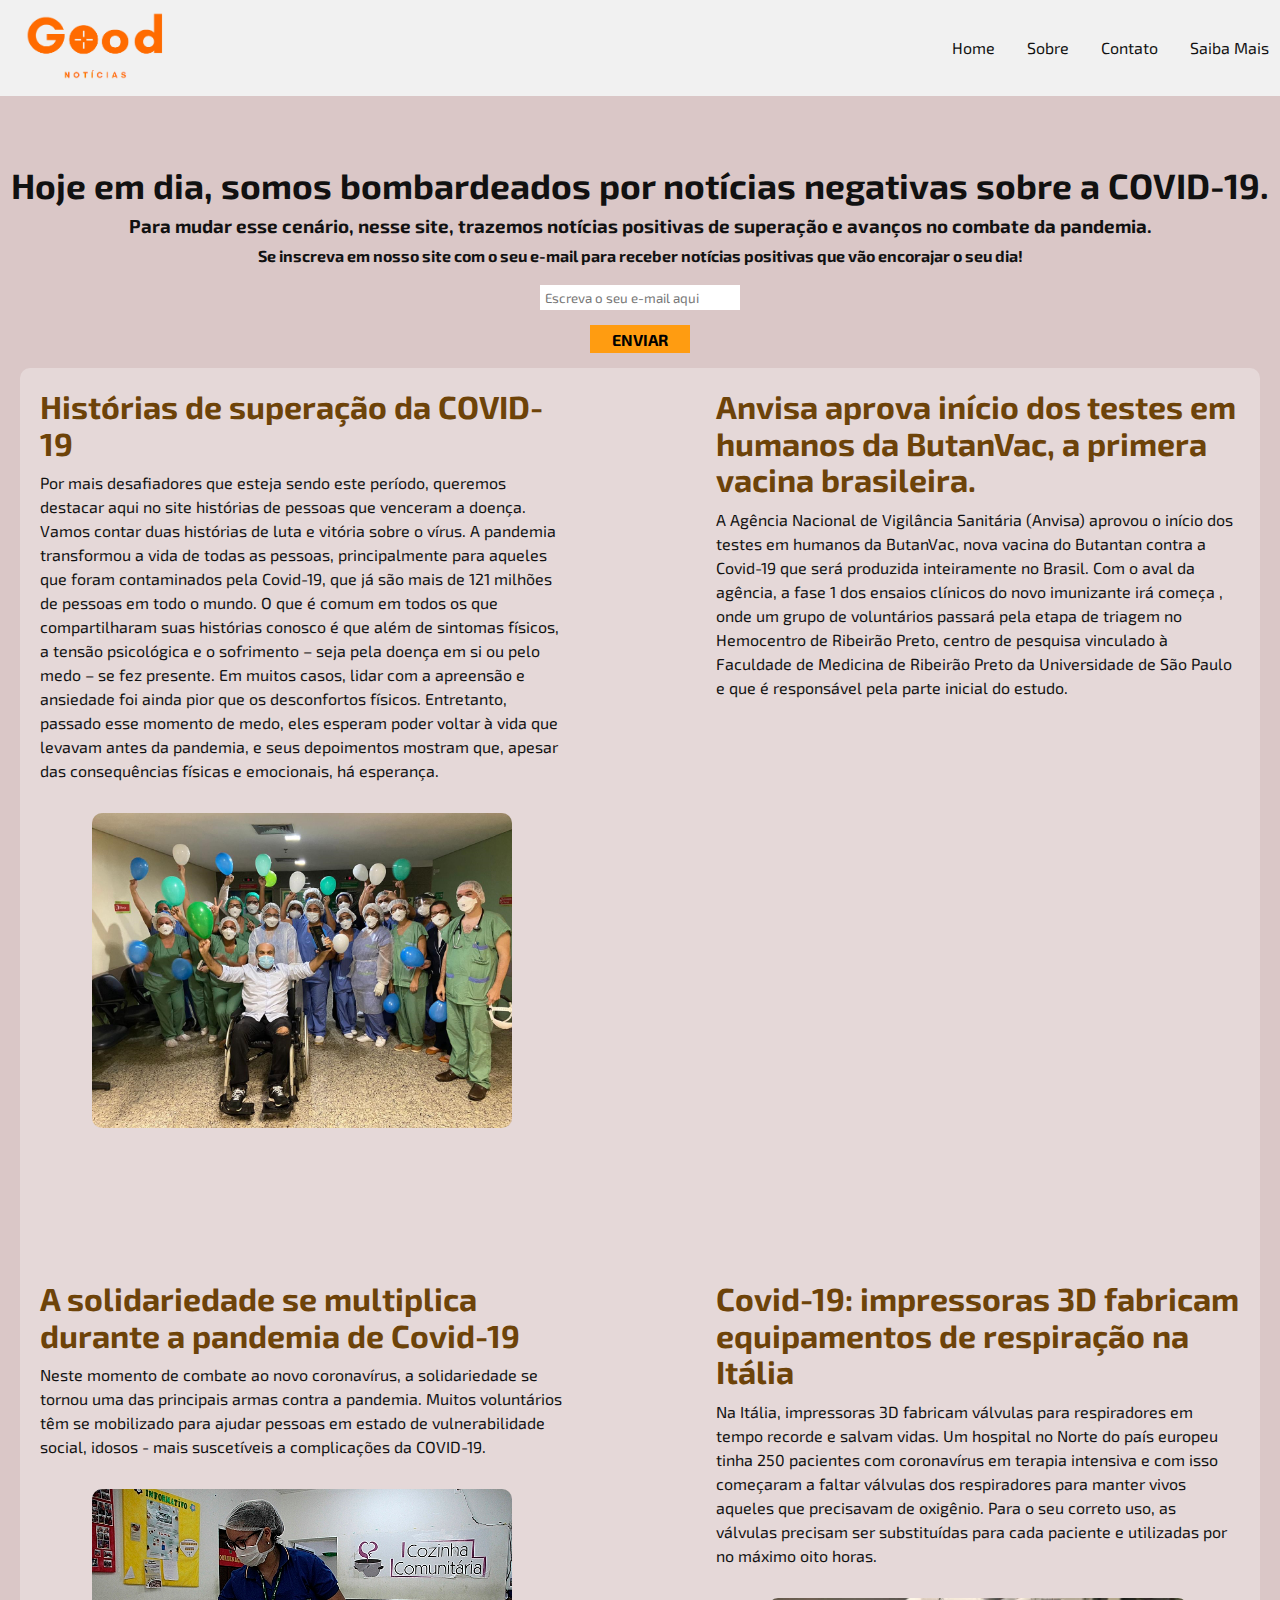
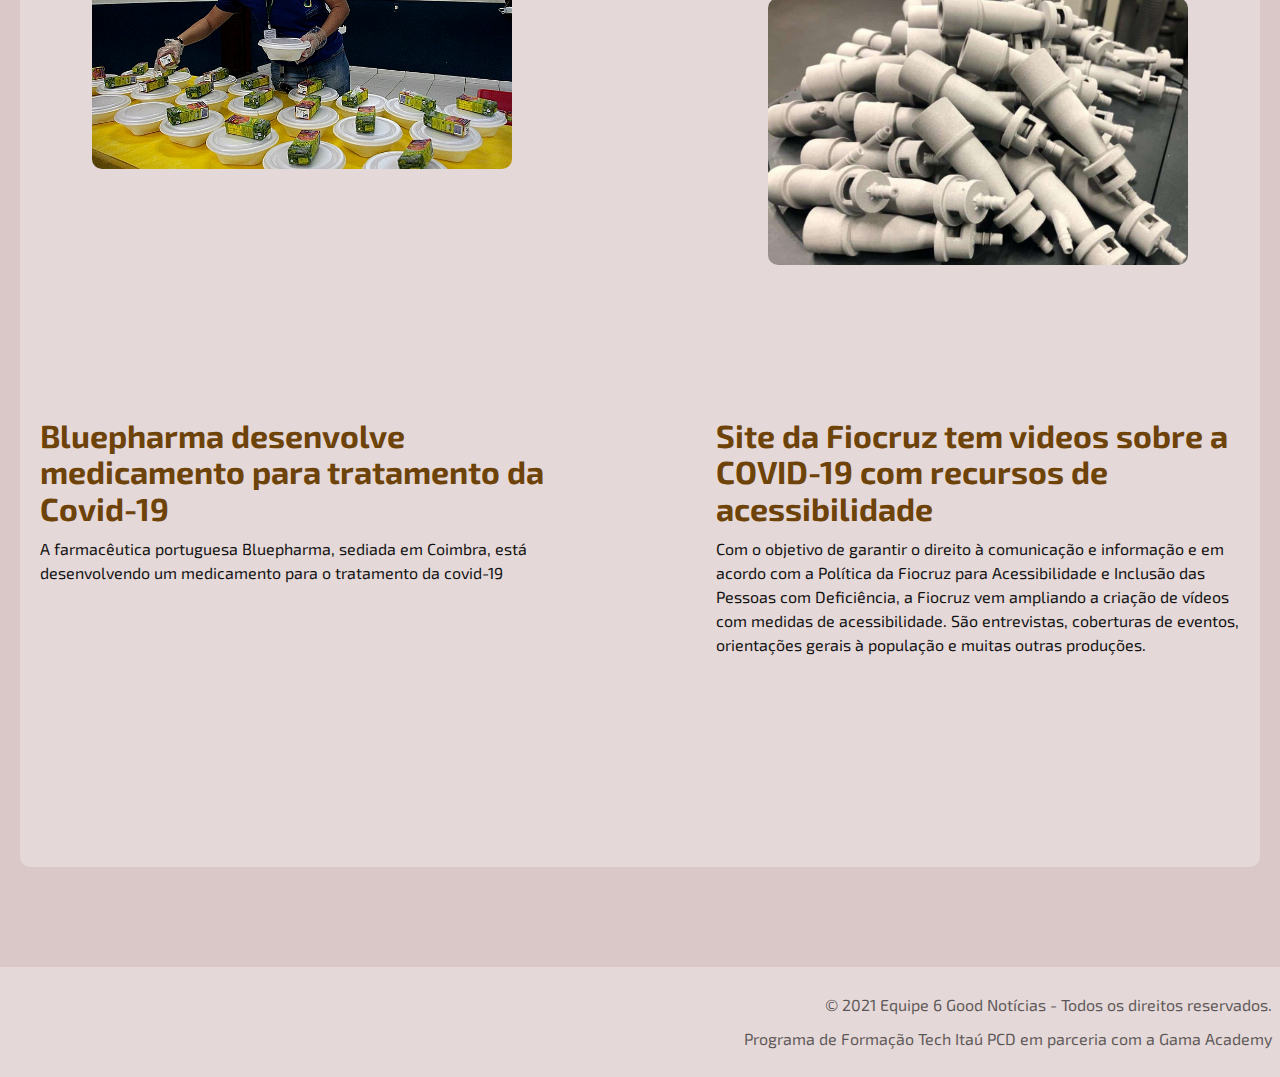
<file: index.html>
<!DOCTYPE html>
<html lang="pt-br">

  <head>
    <meta charset="UTF-8">
    <meta http-equiv="X-UA-Compatible" content="IE=edge">
    <meta name="viewport" content="width=device-width, initial-scale=1.0">
    <title>Good Notícias &#128512</title>
    <link rel="preconnect" href="https://fonts.googleapis.com">
    <link rel="preconnect" href="https://fonts.gstatic.com" crossorigin>
    <link href="https://fonts.googleapis.com/css2?family=Exo+2:ital,wght@0,400;0,700;0,900;1,400;1,700;1,900&display=swap" rel="stylesheet">
    <link rel="stylesheet" href="assets/css/style.css">
    <link rel="icon" href="assets/img/favicon.ico">
  </head>

  <body>
    <header>
      <img src="assets/img/logo_site.png" alt="Logotipo" />
      <nav>
        <ul>
          <li><a href="/">Home</a></li>
          <li><a href="sobre.html">Sobre</a></li>
          <li><a href="contato.html">Contato</a></li>
          <li><a href="saibamais.html">Saiba Mais</a></li>
        </ul>
      </nav>
    </header>

    <div class="subscribe">
      <h2> Hoje em dia, somos bombardeados por notícias negativas sobre a COVID-19. </h2>
      <h3>Para mudar esse cenário, nesse site, trazemos notícias positivas de superação e avanços no combate da pandemia.</h3>
      <h4>Se inscreva em nosso site com o seu e-mail para receber notícias positivas que vão encorajar o seu dia!</h4>
      <input name="email" id="email" type="email" placeholder="Escreva o seu e-mail aqui" required>
      <input id="submit" type="submit" value="Enviar">
    </div>

    <div class="news">
      <div class="featured-text">
        <h3>Histórias de superação da COVID-19</h3>
        <p>Por mais desafiadores que esteja sendo este período, queremos destacar aqui
          no site histórias de pessoas que venceram a doença. Vamos contar duas histórias de luta e vitória sobre o vírus.
          A pandemia transformou a vida de todas as pessoas, principalmente para
          aqueles que foram contaminados pela Covid-19, que já são mais de 121 milhões
          de pessoas em todo o mundo. O que é comum em todos os que compartilharam suas histórias conosco é que além de
          sintomas físicos, a tensão psicológica e o sofrimento – seja pela doença em si
          ou pelo medo – se fez presente. Em muitos casos, lidar com a apreensão e ansiedade foi ainda pior que os
          desconfortos físicos. Entretanto, passado esse momento de medo, eles esperam poder voltar à vida que levavam antes
          da pandemia, e seus depoimentos mostram que, apesar das consequências físicas e emocionais, há esperança.</p>
        <img id="superacao" src="assets/img/superacao-covid.jpeg" alt="Senhor no hospital superou a covid-19">
      </div>
      <div class="featured-text">
        <h3>Anvisa aprova início dos testes em humanos da ButanVac, a primera vacina brasileira.</h3>
        <p>A Agência Nacional de Vigilância Sanitária (Anvisa) aprovou o início dos testes em humanos da ButanVac, nova
          vacina do Butantan contra a Covid-19 que será produzida inteiramente no Brasil. Com o aval da agência, a fase 1
          dos ensaios clínicos do novo imunizante irá começa
          , onde um grupo de voluntários passará pela etapa de triagem no Hemocentro de Ribeirão Preto,
          centro de pesquisa vinculado à Faculdade de Medicina de Ribeirão Preto da Universidade de São Paulo e que é
          responsável pela parte inicial do estudo. </p>
        <iframe id="video" width="500px" height="315px" title="Anvisa aprova início dos testes em humanos da ButanVac, a primera vacina brasileira." src="https://www.youtube.com/embed/QmFK35jP2pY" frameborder="0" allow="accelerometer; autoplay; encrypted-media; gyroscope; picture-in-picture" allowfullscreen></iframe </div>
      </div>
      <div class="featured-text">
        <h3>A solidariedade se multiplica durante a pandemia de Covid-19 </h3>
        <p>Neste momento de combate ao novo coronavírus, a solidariedade
          se tornou uma das principais armas contra a pandemia.
          Muitos voluntários têm se mobilizado para ajudar pessoas em
          estado de vulnerabilidade social, idosos - mais suscetíveis a complicações
          da COVID-19.</p>
        <img src="assets/img/solidariedade-covid.jpeg" alt="Mulher fazendo marmitas para pessoas em situação de vunerabilidade social">
      </div>
      <div class="featured-text impressoras">
        <h3>Covid-19: impressoras 3D fabricam equipamentos de respiração na Itália</h3>
        <p>Na Itália, impressoras 3D fabricam válvulas para respiradores em tempo recorde e salvam vidas. Um hospital no Norte do país europeu
          tinha 250 pacientes com coronavírus em terapia intensiva e com isso começaram a faltar válvulas dos respiradores para manter vivos aqueles
          que precisavam de oxigênio. Para o seu correto uso, as válvulas precisam ser substituídas para cada paciente e utilizadas por no máximo oito horas.
        </p>
        <img src="assets/img/valvula-3d.jpg" alt="Senhor no hospital superou a covid-19">
      </div>
      <div class="featured-text">
        <h3>Bluepharma desenvolve medicamento para tratamento da Covid-19</h3>
        <p>A farmacêutica portuguesa Bluepharma, sediada em Coimbra, está desenvolvendo um medicamento para o tratamento da covid-19</p>
        <iframe id="spotify" src="https://open.spotify.com/embed/episode/2pooBUT0WS5lrezCQgGCcA" width="50%" height="232" frameBorder="0" allowtransparency="true" allow="encrypted-media"></iframe>
      </div>
      <div class="featured-text">
        <h3>Site da Fiocruz tem videos sobre a COVID-19 com recursos de acessibilidade</h3>
        <p>Com o objetivo de garantir o direito à comunicação e informação e em acordo com a Política da Fiocruz para Acessibilidade e Inclusão das Pessoas com Deficiência,
          a Fiocruz vem ampliando a criação de vídeos com medidas de acessibilidade. São entrevistas, coberturas de eventos, orientações gerais à população e muitas outras produções.
        </p>
      </div>
    </div>

    <footer>
      <div class="footer-copyright">
        <p>© 2021 Equipe 6 Good Notícias - Todos os direitos reservados.</p>
        <p>Programa de Formação Tech Itaú PCD em parceria com a Gama Academy </p>
      </div>
    </footer>

  </body>

</html>
</file>
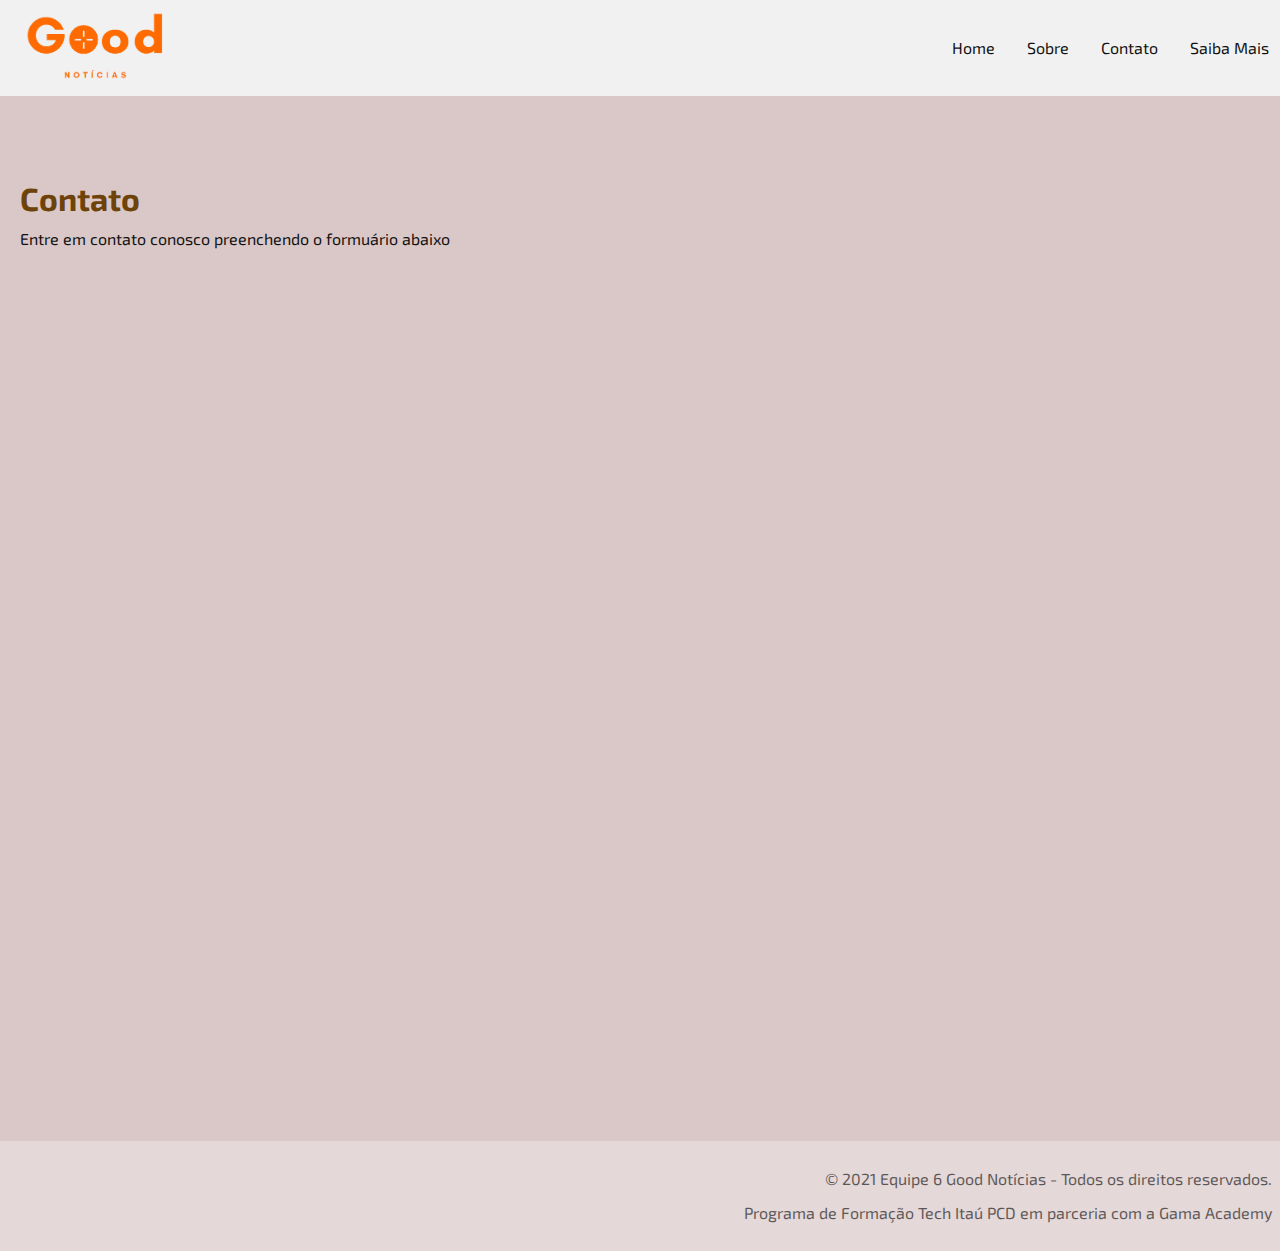
<file: contato.html>
<!DOCTYPE html>
<html lang="pt-br">

  <head>
    <meta charset="UTF-8">
    <meta http-equiv="X-UA-Compatible" content="IE=edge">
    <meta name="viewport" content="width=device-width, initial-scale=1.0">
    <title>Good Notícias &#128512 – Contato</title>
    <link rel="preconnect" href="https://fonts.googleapis.com">
    <link rel="preconnect" href="https://fonts.gstatic.com" crossorigin>
    <link href="https://fonts.googleapis.com/css2?family=Exo+2:ital,wght@0,400;0,700;0,900;1,400;1,700;1,900&display=swap" rel="stylesheet">
    <link rel="stylesheet" href="assets/css/style.css">
    <link rel="icon" href="assets/img/favicon.ico">
  </head>

  <body>
    <header>
      <img src="assets/img/logo_site.png" alt="Logotipo" />
      <nav>
        <ul>
          <li><a href="/">Home</a></li>
          <li><a href="sobre.html">Sobre</a></li>
          <li><a href="contato.html">Contato</a></li>
          <li><a href="saibamais.html">Saiba Mais</a></li>
        </ul>
      </nav>
    </header>

    <div class="featured-text">
      <h3>Contato</h3>
      <p>Entre em contato conosco preenchendo o formuário abaixo </p>
    </div>

    <div class="formulario">
        <iframe title="Formulário" src="https://docs.google.com/forms/d/e/1FAIpQLScI1GX-qPhK3ftf2KEQ-pj8NGpp7VhQRm5wF-uj-5ol6LiKmw/viewform?embedded=true" width="640" height="auto" frameborder="0" marginheight="0" marginwidth="0">Carregando…</iframe>
    </div>

    <footer>
      <div class="footer-copyright">
        <p>© 2021 Equipe 6 Good Notícias - Todos os direitos reservados.</p>
        <p>Programa de Formação Tech Itaú PCD em parceria com a Gama Academy </p>
      </div>
    </footer>
  </body>

</html>
</file>
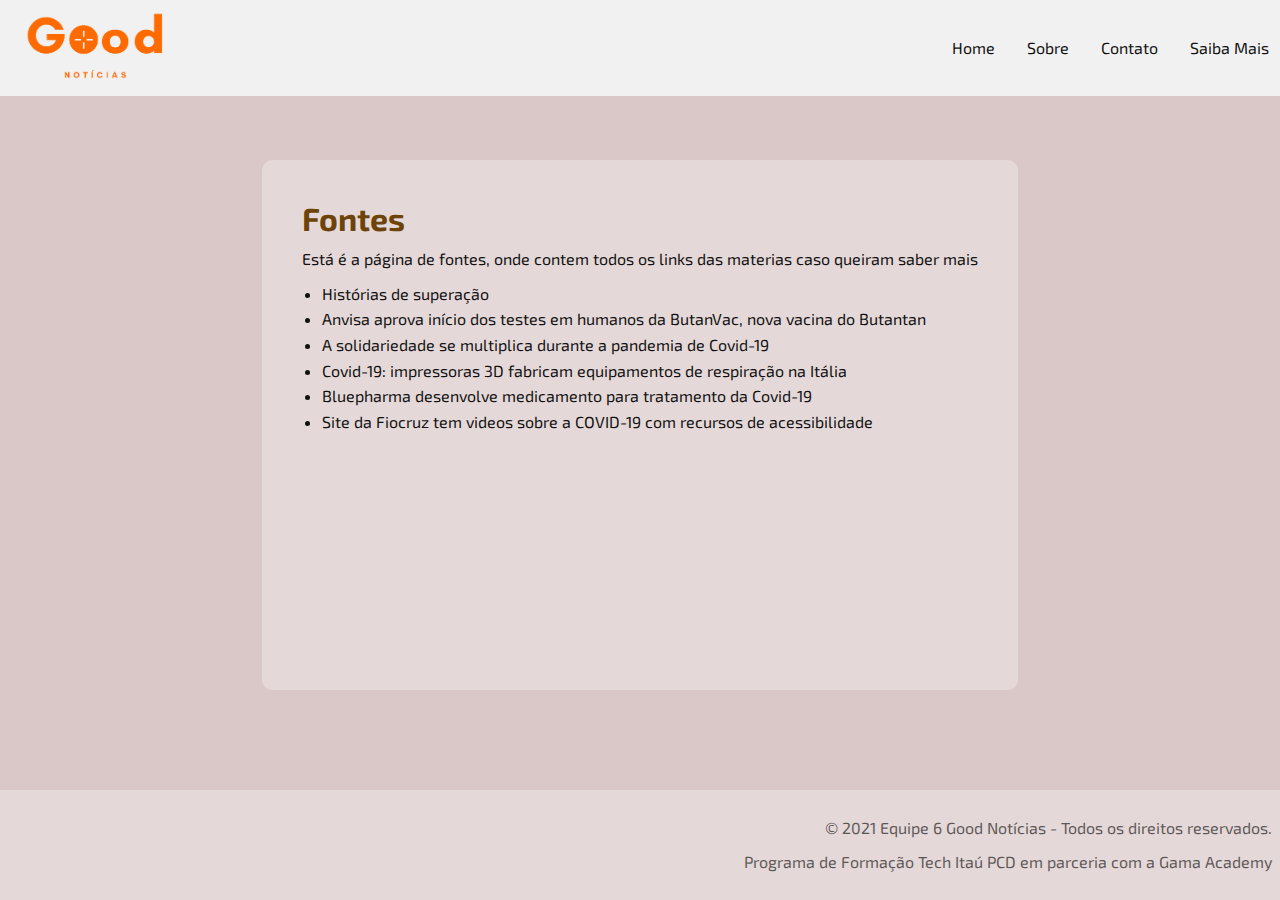
<file: saibamais.html>
<!DOCTYPE html>
<html lang="pt-br">

  <head>
    <meta charset="UTF-8">
    <meta http-equiv="X-UA-Compatible" content="IE=edge">
    <meta name="viewport" content="width=device-width, initial-scale=1.0">
    <title>Good Notícias &#128512 – Saiba mais</title>
    <link rel="preconnect" href="https://fonts.googleapis.com">
    <link rel="preconnect" href="https://fonts.gstatic.com" crossorigin>
    <link href="https://fonts.googleapis.com/css2?family=Exo+2:ital,wght@0,400;0,700;0,900;1,400;1,700;1,900&display=swap" rel="stylesheet">
    <link rel="stylesheet" href="assets/css/style.css">
    <link rel="icon" href="assets/img/favicon.ico">
  </head>

  <body class="saibamais">
    <header>
      <img src="assets/img/logo_site.png" alt="Logotipo" />
      <nav>
        <ul>
          <li><a href="/">Home</a></li>
          <li><a href="sobre.html">Sobre</a></li>
          <li><a href="contato.html">Contato</a></li>
          <li><a href="saibamais.html">Saiba Mais</a></li>
        </ul>
      </nav>
    </header>

    <div class="info-container">
      <h3>Fontes</h3>
      <p>Está é a página de fontes, onde contem todos os links das materias caso queiram saber mais</p>

      <ul>
        <li>
          <a href="https://boanoticia.org.br/serie-esperanca-pessoas-que-venceram-a-covid-19-contam-suas-historias/"" target=" _blank"> Histórias de superação </a>
        </li>
        <li>
          <a href="https://butantan.gov.br/noticias/anvisa-aprova-inicio-dos-testes-em-humanos-da-butanvac-nova-vacina-do-butantan-" target="_blank"> Anvisa aprova início dos testes em humanos da ButanVac, nova vacina do Butantan </a>
        </li>
        <li>
          <a href="https://saude.abril.com.br/bem-estar/a-solidariedade-se-multiplica-durante-a-pandemia-de-covid-19/" target="_blank"> A solidariedade se multiplica durante a pandemia de Covid-19</a>
        </li>
        <li>
          <a href="https://summitsaude.estadao.com.br/tecnologia/covid-19-impressoras-3d-fabricam-equipamentos-de-respiracao-na-italia/" target="_blank"> Covid-19: impressoras 3D fabricam equipamentos de respiração na Itália </a>
        </li>
        <li>
          <a href="https://rr.sapo.pt/noticia/pais/2021/03/22/bluepharma-investiga-medicamento-para-a-covid-19-mas-vai-demorar-quatro-anos-a-chegar-ao-mercado/231472/"> Bluepharma desenvolve medicamento para tratamento da Covid-19</a>
        </li>
        <li>
          <a href="https://portal.fiocruz.br/coronavirus-videos-com-recurso-de-acessibilidade/" target="_blank"> Site da Fiocruz tem videos sobre a COVID-19 com recursos de acessibilidade </a>
        </li>
      </ul>
    </div>

    <footer>
      <div class="footer-copyright">
        <p>© 2021 Equipe 6 Good Notícias - Todos os direitos reservados.</p>
        <p>Programa de Formação Tech Itaú PCD em parceria com a Gama Academy </p>
      </div>
    </footer>

  </body>

</html>
</file>
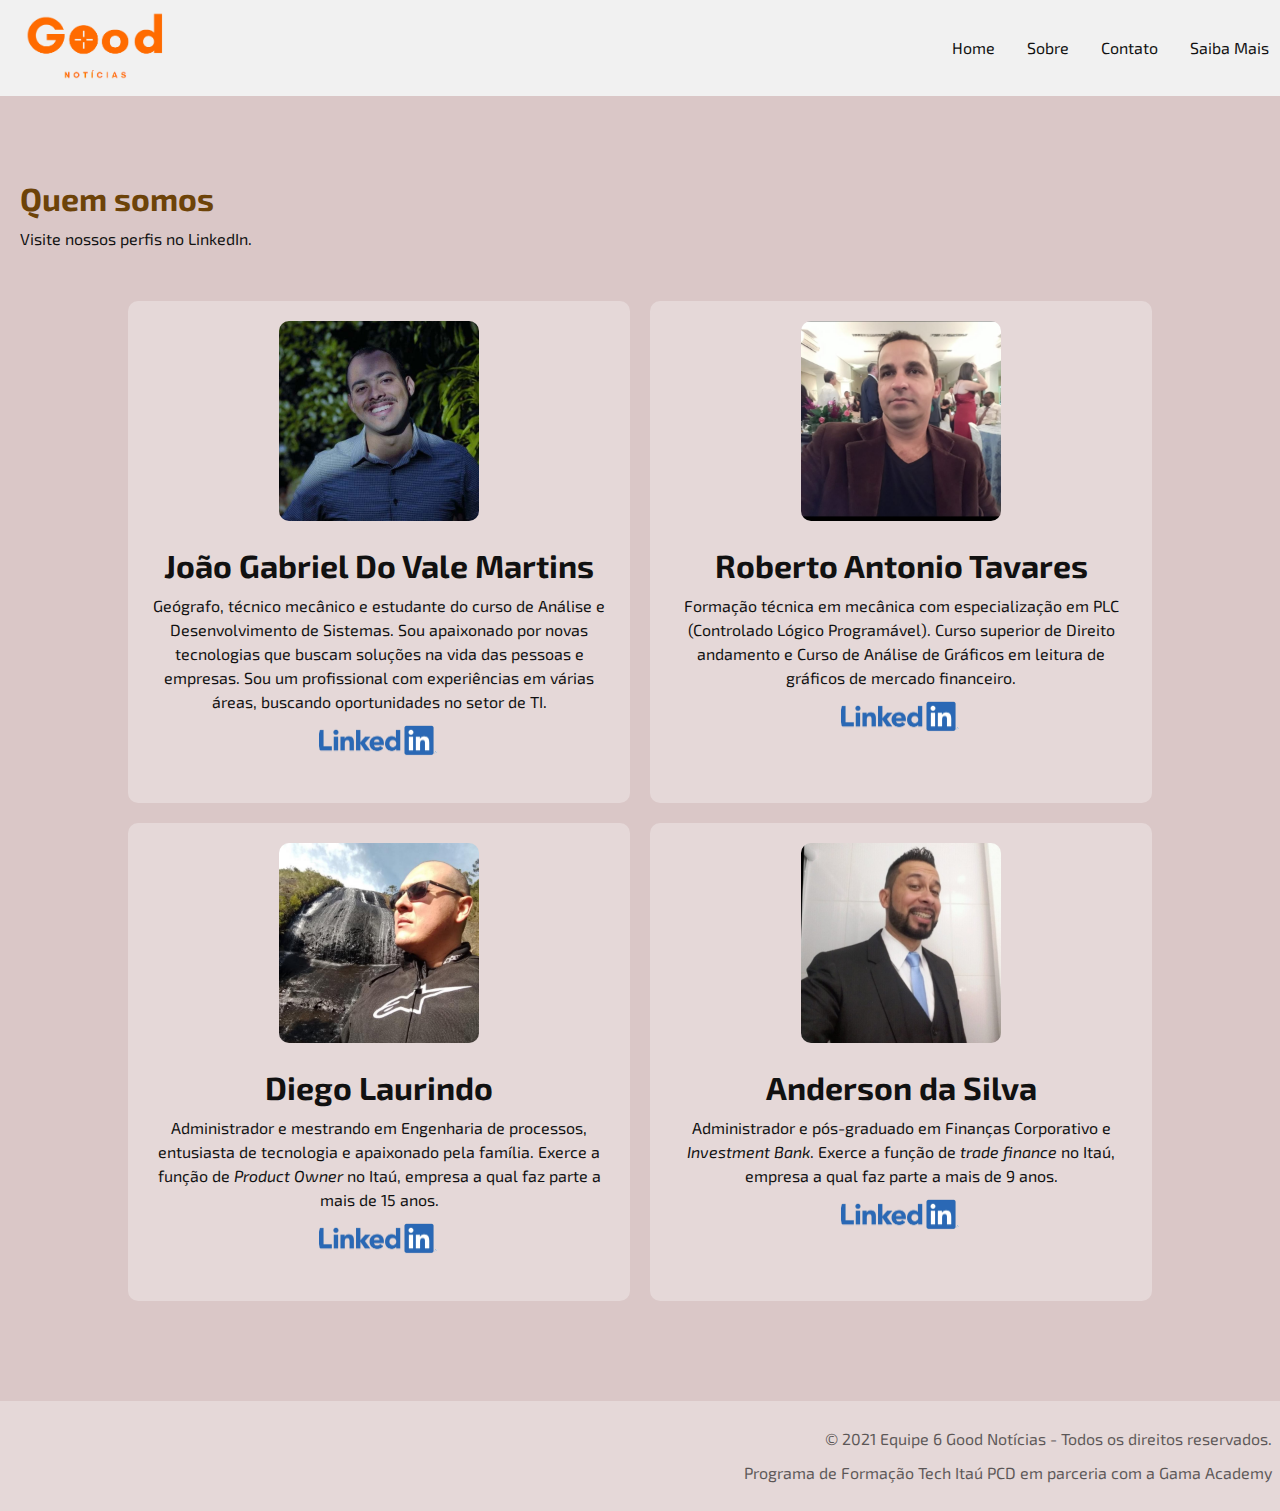
<file: sobre.html>
<!DOCTYPE html>
<html lang="pt-br">

  <head>
    <meta charset="UTF-8">
    <meta http-equiv="X-UA-Compatible" content="IE=edge">
    <meta name="viewport" content="width=device-width, initial-scale=1.0">
    <title>Good Notícias &#128512 – Quem somos</title>
    <link rel="preconnect" href="https://fonts.googleapis.com">
    <link rel="preconnect" href="https://fonts.gstatic.com" crossorigin>
    <link href="https://fonts.googleapis.com/css2?family=Exo+2:ital,wght@0,400;0,700;0,900;1,400;1,700;1,900&display=swap" rel="stylesheet">
    <link rel="stylesheet" href="assets/css/style.css">
    <link rel="icon" href="assets/img/favicon.ico">
  </head>

  <body>
    <header>
      <img src="assets/img/logo_site.png" alt="Logotipo" />
      <nav>
        <ul>
          <li><a href="/">Home</a></li>
          <li><a href="sobre.html">Sobre</a></li>
          <li><a href="contato.html">Contato</a></li>
          <li><a href="saibamais.html">Saiba Mais</a></li>
        </ul>
      </nav>
    </header>

    <div class="featured-text">
      <h3>Quem somos</h3>
      <p>Visite nossos perfis no LinkedIn.</p>
    </div>

      <div class="authors">

        <div class="author">
          <img alt="Foto de João Gabriel Do Vale Martins" src="assets/img/autores/joao.png">
          <h1>João Gabriel Do Vale Martins</h1>
          <p>Geógrafo, técnico mecânico e estudante do curso de Análise e Desenvolvimento de Sistemas. Sou apaixonado por novas tecnologias que buscam soluções na vida das pessoas e empresas. Sou um profissional com experiências em várias áreas, buscando oportunidades no setor de TI.</p>
          <a href="https://linkedin.com/in/joaovalemartins/">
            <img alt="Visite o perfil de João Gabriel no Linkedin" class="linkedin" src="assets/img/linkedin.png">
          </a>
        </div>

        <div class="author">
          <img alt="Foto de Roberto Antonio Tavares" src="assets/img/autores/roberto.png">
          <h1>Roberto Antonio Tavares</h1>
          <p>Formação técnica em mecânica com especialização em PLC (Controlado Lógico Programável). Curso superior de Direito andamento e  Curso de Análise de Gráficos em leitura de gráficos de mercado financeiro.</p>
          <a href="https://linkedin.com/in/roberto-tavares-4b829a84/">
            <img alt="Visite o perfil de Roberto Antonio Tavares" class="linkedin" src="assets/img/linkedin.png">
          </a>
        </div>

        <div class="author">
          <img alt="Foto de Diego Laurindo" src="assets/img/autores/diego.png">
          <h1>Diego Laurindo</h1>
          <p>Administrador e mestrando em Engenharia de processos, entusiasta de tecnologia e apaixonado pela família. Exerce a função de <i>Product Owner</i> no Itaú, empresa a qual faz parte a mais de 15 anos.</p>
          <a href="https://linkedin.com/in/diego-laurindo-21112428/">
            <img alt="Visite o perfil de Diego Laurindo" class="linkedin" src="assets/img/linkedin.png">
          </a>
        </div>

        <div class="author">
          <img alt="Foto de Anderson da Silva" src="assets/img/autores/anderson.png">
          <h1>Anderson da Silva</h1>
          <p>Administrador e pós-graduado em Finanças Corporativo e <i>Investment Bank</i>. Exerce a função de <i>trade finance</i> no Itaú, empresa a qual faz parte a mais de 9 anos.</p>
          <a href="https://linkedin.com/in/anderson-silva-pcd-8a3996a7">
            <img alt="Visite o perfil de Anderson da Silva" class="linkedin" src="assets/img/linkedin.png">
          </a>
        </div>
      </div>

    <footer>
      <div class="footer-copyright">
        <p>© 2021 Equipe 6 Good Notícias - Todos os direitos reservados.</p>
        <p>Programa de Formação Tech Itaú PCD em parceria com a Gama Academy </p>
      </div>
    </footer>
  </body>

</html>
</file>
<file: assets/css/style.css>
:root
{
  --branco: #F1F1F1;
  --laranja: #FF9C11;
  --laranja-apretado: #6D4309;
  --laranja-claro: #DAC7C7;
  --laranja-escuro: #FF6B00;
  --laranja-transparente: rgba(255, 255, 255, 0.3);
  --preto: #111111;
}

*
{
  box-sizing: border-box;
  margin: 0;
  padding: 0;
}

html,
body
{
  height: 100%;
  width: 100%;
}

body
{
  background: var(--laranja-claro);
  color: var(--preto);
  font-family: "Exo 2", sans-serif;
  line-height: 1.6em;
  padding-top: 10em;
}

a
{
  text-decoration: none;
}

h1,
h2,
h3,
h4,
h5,
h6
{
  line-height: 1.15em;
}

p
{
  line-height: 1.5rem;
  margin-bottom: 10px;
  margin-top: 10px;
}

header
{
  align-items: center;
  background-color: var(--branco);
  color: white;
  display: flex;
  font-family: "Exo 2", sans-serif;
  justify-content: space-between;
  left: 0;
  padding: 0.7em;
  position: fixed;
  top: 0;
  width: 100%;
  z-index: 1;
}

header img
{
  margin-left: 10px;
  width: 150px;
}

nav ul
{
  display: flex;
}

nav ul li
{
  list-style: none;
  margin-left: 2rem;
}

nav ul li a
{
  color: var(--preto);
}

nav ul li a:hover
{
  color: var(--laranja);
}

.subscribe
{
  text-align: center;
}

.subscribe h2
{
  font-size: 2.2rem;
}

.subscribe h2,
.subscribe h3,
.subscribe h4
{
  padding: 5px;
}

.subscribe input
{
  border: 0 solid transparent;
  display: block;
  font-family: "Exo 2", sans-serif;
  margin: 0.9rem auto;
  outline: none;
  padding: 0.3rem;
}

.subscribe input#email
{
  margin-bottom: 10px;
  width: 200px;
}

.subscribe input#submit
{
  background-color: var(--laranja);
  border: none;
  font-size: 1rem;
  font-weight: bold;
  text-transform: uppercase;
  width: 100px;
}

.subscribe input#submit:hover
{
  background-color: var(--laranja-escuro);
}

.news
{
  background-color: var(--laranja-transparente);
  border-radius: 10px;
  display: grid;
  gap: 7em;
  grid-template-columns: repeat(2, 1fr);
  grid-template-rows: repeat(3, auto);
  margin: 0 auto;
  max-width: 1240px;
}

.featured-text
{
  padding: 20px;
}

.featured-text h3, .info-container h3
{
  color: var(--laranja-apretado);
  font-size: 2em;
}

.featured-text p
{
  margin-bottom: 30px;
}

.featured-text img, .featured-text iframe
{
    border-radius: 10px;
    display: block;
    margin: 0 auto;
    max-width: 80%;
}

footer
{
  background: var(--laranja-transparente);
  margin-top: 100px;
  padding: 1rem 0.5rem;
  text-align: right;
  width: 100%;
}

.footer-copyright
{
  color: black;
  opacity: 0.6;
}

/* Sobre */

.authors
{
  display: grid;
  gap: 20px;
  grid-template-columns: repeat(2, 1fr);
  grid-template-rows: repeat(2, auto);
  margin: 0 auto;
  max-width: 1024px;
}

.author
{
  background-color: var(--laranja-transparente);
  border-radius: 10px;
  padding: 20px;
  text-align: center;
}

.author img
{
  border-radius: 10px;
  margin-bottom: 20px;
  width: 200px;
}

.author .linkedin
{
  width: 120px;
}

/* Contacto */

.formulario
{
  height: 100%;
}

.formulario iframe
{
  display: block;
  height: 100%;
  margin: 0 auto;
  position: relative;
}

.m2 .freebirdFormviewerViewNavigationPasswordWarning
{
  padding: 10px !important;
}

.freebirdFormviewerViewFooterEmbeddedBackground
{
  padding: 20px !important;
}

/* Saiba mais */

.saibamais
{
  display: grid;
  grid-template-columns: 1fr;
  grid-template-rows: 1fr;
  align-content: space-between;
  height: 100%;
}

.info-container
{
  background-color: var(--laranja-transparente);
  border-radius: 10px;
  margin: 0 auto;
  max-width: 1024px;
  padding: 40px;
}

.info-container a
{
  color: var(--preto);
}

.info-container a:hover
{
  color: var(--laranja-apretado);
}

.info-container ul li
{
  margin-left: 20px;
}
</file>
